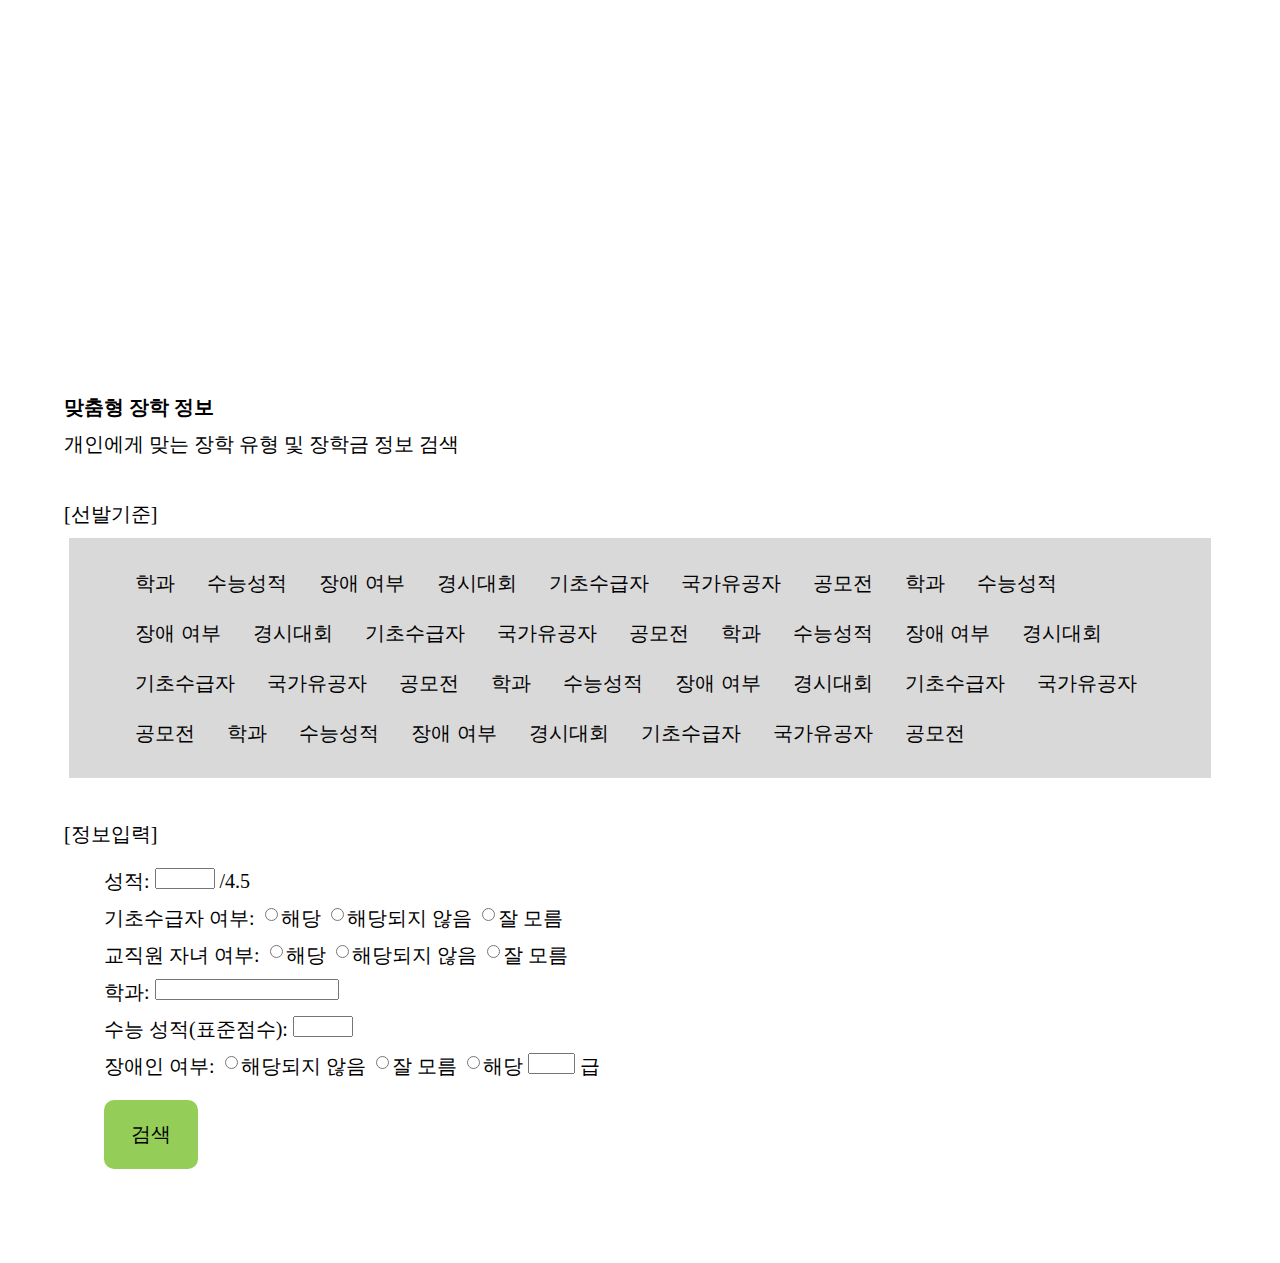
<file: index.html>
<!DOCTYPE html>
<html>
<head>
	<title>맞춤형 장학 정보 제공 서비스</title>
	<link rel="shortcut icon" href="./favicon.ico">
	<style>
	body {
		margin: 0;
		padding: 5% 5% 5% 5%;
		font-size: 20px;
	}
	body div {
		margin: 10px 0px 10px 0px;
	}
	.bold {
		font-weight: bold;
	}
	.standard button {
		cursor: pointer;
		font-size: 20px;
		background-color: transparent;
		border: none;
	}
	.standard ul {
		list-style-type: none;
		margin: 0px 5px 0px 5px;
		padding: 20px 50px 20px 50px;
		background-color: rgb(217,217,217);
		overflow: auto;
		line-height: 2.5em;
	}
	.standard ul li{
		float: left;
		margin-left: 10px;
		margin-right: 10px;
	}
	.standard ul div {
		display: none;
		position: absolute;
		margin-top: 0px;
		background-color: white;
		border: 2px solid black;
		border-radius: 10px;
		padding-left: 10px;
		padding-right: 10px;
	}
	.standard ul li:hover div{
		display: block;
	}
	.information form {
		margin: 20px 40px 20px 40px;
	}
	.information input {
		vertical-align: top;
		font-size: 13px;
	}
	.information .grade input {
		width: 4em;
	}
	.information .suhak input {
		width: 4em;
	}
	.information .disable .text {
		width: 3em;
	}
	#find {
		margin: 10px auto 10px auto;
		border: 1px solid transparent;
		border-radius: 10px;
		padding: 1em 1.3em 1em 1.3em;
		background-color: rgb(148,206,88);
		display: inline-block;
		color: black;
		text-decoration: none;
		font-size: 20px;
		cursor: pointer;
	}
	#mask {  
		position:absolute;  
		left:0;
		top:0;
		z-index:9000;  
		background-color:#999999;  
		display:none;  
		opacity: 0.5;
	}
	#load {
		display: none;
		position: absolute;
		z-index: 10000;
	}
	</style>
	<script src="https://ajax.googleapis.com/ajax/libs/jquery/3.2.1/jquery.min.js"></script>
</head>
<body>
	<iframe width="560" height="315" src="https://www.youtube.com/embed/xvM2Er9VtuE" frameborder="0" allow="accelerometer; autoplay; encrypted-media; gyroscope; picture-in-picture" allowfullscreen></iframe>
	<div class="title">
		<div class="bold">맞춤형 장학 정보</div>
		<div> 개인에게 맞는 장학 유형 및 장학금 정보 검색</div>
	</div>
	<br>
	<div class="standard">
		<div>[선발기준]</div>
		<ul>
			<li>
				<button>학과</button>
				<div>재학중인 학과를 입력해주세요.</div>
			</li>
			<li>
				<button>수능성적</button>
				<div>수능성적을 표준점수로 입력해주세요.</div>
			</li>
			<li>
				<button>장애 여부</button>
				<div>장애 여부를 선택해주세요.</div>
			</li>
			<li>
				<button>경시대회</button>
				<div>경시대회 입상 경력을 입력해주세요.</div>
			</li>
			<li>
				<button>기초수급자</button>
				<div>기초수급자 여부를 선택해주세요.</div>
			</li>
			<li>
				<button>국가유공자</button>
				<div>본인 혹은 부모님의 국가유공자 여부를 선택해주세요.</div>
			</li>
			<li>
				<button>공모전</button>
				<div>공로전 수상 실적을 입력해주세요.</div>
			</li>
			<li>
				<button>학과</button>
				<div>재학중인 학과를 입력해주세요.</div>
			</li>
			<li>
				<button>수능성적</button>
				<div>수능성적을 표준점수로 입력해주세요.</div>
			</li>
			<li>
				<button>장애 여부</button>
				<div>장애 여부를 선택해주세요.</div>
			</li>
			<li>
				<button>경시대회</button>
				<div>경시대회 입상 경력을 입력해주세요.</div>
			</li>
			<li>
				<button>기초수급자</button>
				<div>기초수급자 여부를 선택해주세요.</div>
			</li>
			<li>
				<button>국가유공자</button>
				<div>본인 혹은 부모님의 국가유공자 여부를 선택해주세요.</div>
			</li>
			<li>
				<button>공모전</button>
				<div>공로전 수상 실적을 입력해주세요.</div>
			</li>
			<li>
				<button>학과</button>
				<div>재학중인 학과를 입력해주세요.</div>
			</li>
			<li>
				<button>수능성적</button>
				<div>수능성적을 표준점수로 입력해주세요.</div>
			</li>
			<li>
				<button>장애 여부</button>
				<div>장애 여부를 선택해주세요.</div>
			</li>
			<li>
				<button>경시대회</button>
				<div>경시대회 입상 경력을 입력해주세요.</div>
			</li>
			<li>
				<button>기초수급자</button>
				<div>기초수급자 여부를 선택해주세요.</div>
			</li>
			<li>
				<button>국가유공자</button>
				<div>본인 혹은 부모님의 국가유공자 여부를 선택해주세요.</div>
			</li>
			<li>
				<button>공모전</button>
				<div>공로전 수상 실적을 입력해주세요.</div>
			</li>
			<li>
				<button>학과</button>
				<div>재학중인 학과를 입력해주세요.</div>
			</li>
			<li>
				<button>수능성적</button>
				<div>수능성적을 표준점수로 입력해주세요.</div>
			</li>
			<li>
				<button>장애 여부</button>
				<div>장애 여부를 선택해주세요.</div>
			</li>
			<li>
				<button>경시대회</button>
				<div>경시대회 입상 경력을 입력해주세요.</div>
			</li>
			<li>
				<button>기초수급자</button>
				<div>기초수급자 여부를 선택해주세요.</div>
			</li>
			<li>
				<button>국가유공자</button>
				<div>본인 혹은 부모님의 국가유공자 여부를 선택해주세요.</div>
			</li>
			<li>
				<button>공모전</button>
				<div>공로전 수상 실적을 입력해주세요.</div>
			</li>
			<li>
				<button>학과</button>
				<div>재학중인 학과를 입력해주세요.</div>
			</li>
			<li>
				<button>수능성적</button>
				<div>수능성적을 표준점수로 입력해주세요.</div>
			</li>
			<li>
				<button>장애 여부</button>
				<div>장애 여부를 선택해주세요.</div>
			</li>
			<li>
				<button>경시대회</button>
				<div>경시대회 입상 경력을 입력해주세요.</div>
			</li>
			<li>
				<button>기초수급자</button>
				<div>기초수급자 여부를 선택해주세요.</div>
			</li>
			<li>
				<button>국가유공자</button>
				<div>본인 혹은 부모님의 국가유공자 여부를 선택해주세요.</div>
			</li>
			<li>
				<button>공모전</button>
				<div>공로전 수상 실적을 입력해주세요.</div>
			</li>
		</ul>
	</div>

	<br>

	<div class="information">
		<div>[정보입력]</div>
		<form>
			<div class="grade">
				성적: 
				<input type="text">
				/4.5
			</div>
			<div class="gicho">
				기초수급자 여부: 
				<input type="radio" name="gicho">해당
				<input type="radio" name="gicho">해당되지 않음
				<input type="radio" name="gicho">잘 모름
			</div>
			<div class="jikwon">
				교직원 자녀 여부:
				<input type="radio" name="jikwon">해당
				<input type="radio" name="jikwon">해당되지 않음
				<input type="radio" name="jikwon">잘 모름
			</div>
			<div class="department">
				학과: 
				<input type="text">
			</div>
			<div class="suhak">
				수능 성적(표준점수): 
				<input type="text">
			</div>
			<div class="disable">
				장애인 여부: 
				<input type="radio" name="disable">해당되지 않음
				<input type="radio" name="disable">잘 모름
				<input type="radio" name="disable">해당
				<input type="text" class="text">
				급
			</div>

			<div id="find">검색</div>
		</form>

		<div id="mask"> </div>
		<image id="load" src="loading.gif">
<script>
	$("#find").click(function() {
		var maskHeight = $(document).height();  
        var maskWidth = $(window).width(); 
        $('#mask').css({'width':maskWidth,'height':maskHeight});
        $('#mask').fadeIn(1000);
        $('#load').css("top", ( jQuery(window).height() - $('#load').height() ) / 2+jQuery(window).scrollTop() + "px");
    	$('#load').css("left", ( jQuery(window).width() - $('#load').width() ) / 2+jQuery(window).scrollLeft() + "px");
    	$('#load').css("display", "block");
    	setTimeout(function() {
    		window.location.replace("./find.html");
    	}, 1500);
	});
</script>
		
</body>
</html>
</file>
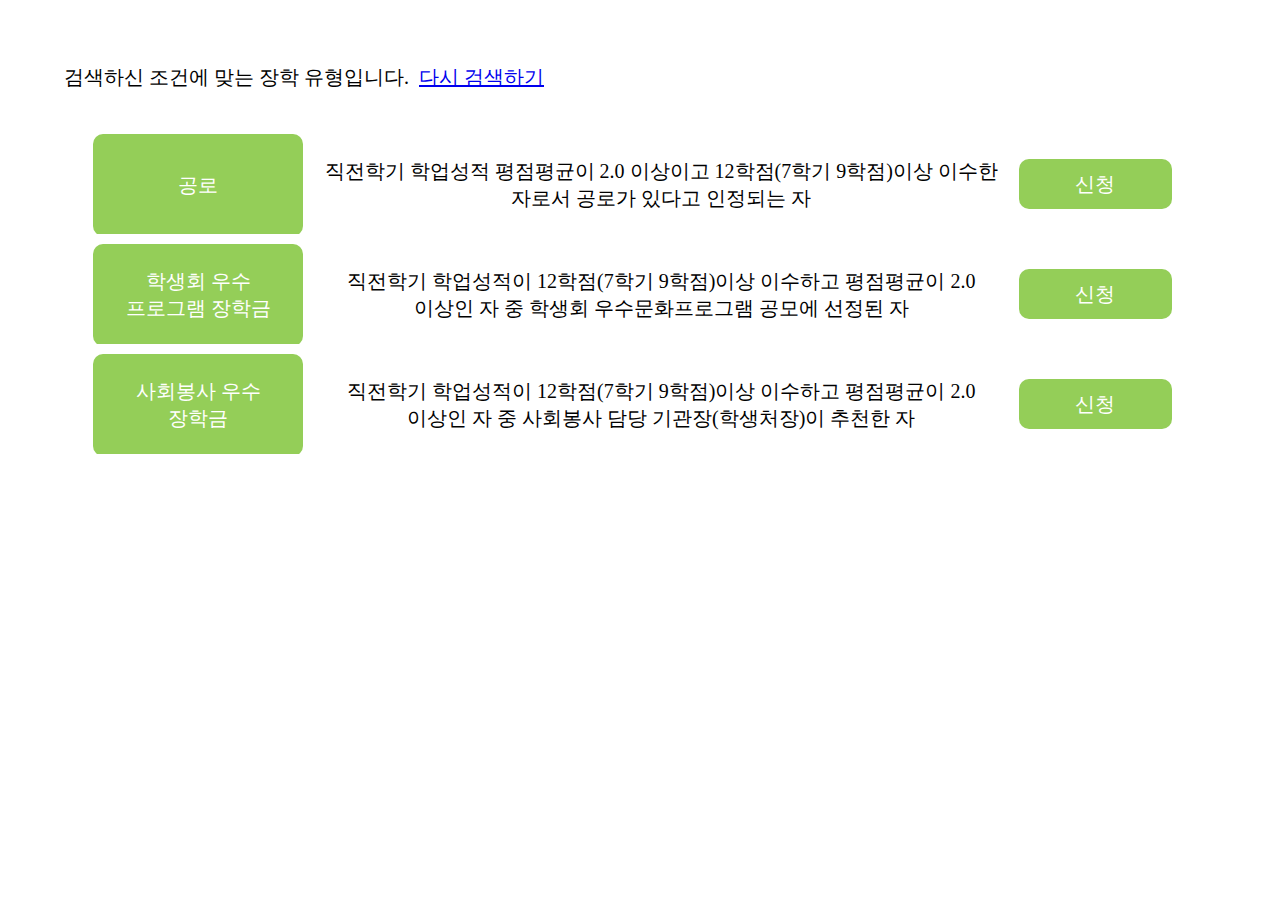
<file: find.html>
<!DOCTYPE html>
<html>
<head>
	<title>맞춤형 장학 정보 제공 서비스</title>
	<link rel="shortcut icon" href="./favicon.ico">
	<style>
	body {
		margin: 0;
		padding: 5% 5% 5% 5%;
		font-size: 20px;
	}
	#grad {
		list-style-type: none;
		vertical-align: middle;
		height: 100px;
		padding: 0;
	}
	#grad li {
		overflow: auto;
		height: 100px;
		word-break: keep-all;
		margin: 10px 0px 10px 0px;
		padding-left: 2.5%;
	}
	#grad .title {
		display: table;
		width: 15%;
		height: 100px;
		text-align: center;
		vertical-align: middle;
		float: left;
		padding: 0em 1em 0em 1em;
		border: 1px solid transparent;
		border-radius: 10px;
		background-color: rgb(148,206,88);
		color: white;
	}
	#grad .title-detail {
		color: white;
		display: table-cell;
		text-align: center;
		vertical-align: middle;
	}
	#grad .detail {
		display: table;
		width: 60%;
		height: 100px;
		text-align: center;
		vertical-align: middle;
		float: left;
		padding: 0em 1em 0em 1em;
		border: 1px solid transparent;
		border-radius: 10px;
	}
	#grad .detail-detail {
		display: table-cell;
		text-align: center;
		vertical-align: middle;
	}
	#grad .admit {
		display: table;
		width: 10%;
		height: 50px;
		text-align: center;
		vertical-align: middle;
		float: left;
		padding: 0em 1em 0em 1em;
		margin: 25px 0px 25px 0px;
		border: 0px solid transparent;
		border-radius: 10px;
		background-color: rgb(148,206,88);
		color: white;
	}
	#grad .admit-detail {
		display: table-cell;
		text-align: center;
		vertical-align: middle;
		color: white;
		text-decoration: none;
	}
	</style>
</head>
<body>
	<div class="inform">
	검색하신 조건에 맞는 장학 유형입니다.&nbsp;
	<a href="./index.html">다시 검색하기</a>
	</div>
	<br>
	<ul id="grad">
		<li>
			<div class="title">
				<div class="title-detail">공로</div>
			</div>
			<div class="detail">
				<div class="detail-detail">직전학기 학업성적 평점평균이 2.0 이상이고 12학점(7학기 9학점)이상 이수한 자로서 공로가 있다고 인정되는 자</div>
			</div>
			<div class="admit">
				<a href="http://www.skku.edu" class="admit-detail">신청</a>
			</div>
		</li>
		<li>
			<div class="title">
				<div class="title-detail">학생회 우수 프로그램 장학금</div>
			</div>
			<div class="detail">
				<div class="detail-detail">직전학기 학업성적이 12학점(7학기 9학점)이상 이수하고 평점평균이 2.0 이상인 자 중 학생회 우수문화프로그램 공모에 선정된 자</div>
			</div>
			<div class="admit">
				<a href="http://www.skku.edu" class="admit-detail">신청</a>
			</div>
		</li>
		<li>
			<div class="title">
				<div class="title-detail">사회봉사 우수 장학금</div>
			</div>
			<div class="detail">
				<div class="detail-detail">직전학기 학업성적이 12학점(7학기 9학점)이상 이수하고 평점평균이 2.0 이상인 자 중 사회봉사 담당 기관장(학생처장)이 추천한 자</div>
			</div>
			<div class="admit">
				<a href="http://www.skku.edu" class="admit-detail">신청</a>
			</div>
		</li>
</body>
</html>
</file>
